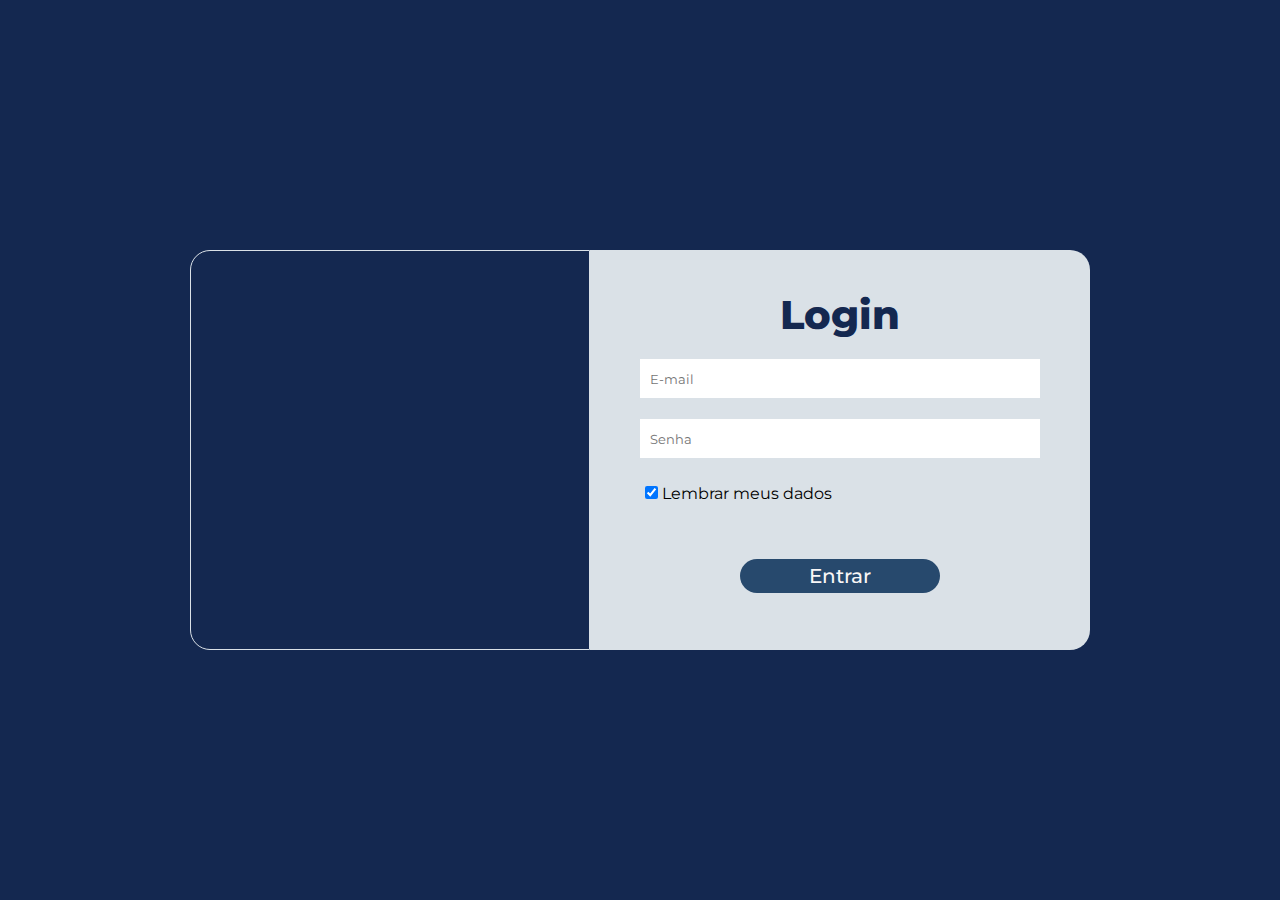
<file: index.html>
<!DOCTYPE html>
<html lang="en">
  <head>
    <meta charset="UTF-8" />
    <meta http-equiv="X-UA-Compatible" content="IE=edge" />
    <meta name="viewport" content="width=device-width, initial-scale=1.0" />
    <title>Document</title>
    <link rel="stylesheet" href="css/styles.css" />
  </head>
  <body>
    <div class="propaganda-area">
      <div class="slides">
        <div class="propaganda-icones"></div>
        <div class="propaganda-texto">
          <h2>Segurança</h2>
          <p>
            Lorem ipsum dolor sit amet consectetur, adipisicing elit. Blanditiis
            ullam, ipsa debitis repellat illum nemo, delectus fugiat, animi
            doloribus ipsam recusandae. Voluptates sequi inventore, animi dolore
            voluptatibus repudiandae dolorum consequatur?
          </p>
        </div>
      </div>
      <div class="slides">
        <div class="propaganda-icones"></div>
        <div class="propaganda-texto">
          <h2>Praticidade</h2>
          <p>
            Lorem ipsum dolor sit amet consectetur, adipisicing elit. Blanditiis
            ullam, ipsa debitis repellat illum nemo, delectus fugiat, animi
            doloribus ipsam recusandae. Voluptates sequi inventore, animi dolore
            voluptatibus repudiandae dolorum consequatur?
          </p>
        </div>
      </div>
      <div class="slides">
        <div class="propaganda-icones"></div>
        <div class="propaganda-texto">
          <h2>Agilidade</h2>
          <p>
            Lorem ipsum dolor sit amet consectetur, adipisicing elit. Blanditiis
            ullam, ipsa debitis repellat illum nemo, delectus fugiat, animi
            doloribus ipsam recusandae. Voluptates sequi inventore, animi dolore
            voluptatibus repudiandae dolorum consequatur?
          </p>
        </div>
      </div>
      <div class="slides">
        <div class="propaganda-icones"></div>
        <div class="propaganda-texto">
          <h2>Colaboração</h2>
          <p>
            Lorem ipsum dolor sit amet consectetur, adipisicing elit. Blanditiis
            ullam, ipsa debitis repellat illum nemo, delectus fugiat, animi
            doloribus ipsam recusandae. Voluptates sequi inventore, animi dolore
            voluptatibus repudiandae dolorum consequatur?
          </p>
        </div>
      </div>
    </div>
    <div class="formulario-area">
      <div class="brand">
        <h1>Login</h1>
      </div>
      <input
        autocomplete="off"
        type="email"
        name="email"
        id="email"
        placeholder="E-mail"
        required
      />
      <input
        autocomplete="off"
        type="password"
        name="password"
        id="password"
        placeholder="Senha"
        required
      />
      <div class="checkbox">
        <input type="checkbox" name="checkbox" id="checkbox" checked /> Lembrar
        meus dados
      </div>
      <input type="submit" value="Entrar" />
    </div>
  </body>
</html>
</file>
<file: css/styles.css>
@import url("https://fonts.googleapis.com/css2?family=Montserrat:ital,wght@0,100;0,200;0,300;0,400;0,500;0,600;0,700;0,800;0,900;1,100;1,200;1,300;1,400;1,500;1,600;1,700;1,800;1,900&display=swap");

* {
  border: none;
  box-sizing: border-box;
  font-family: "Montserrat", sans-serif;
  margin: 0;
  outline: none;
  padding: 0;
}

body {
  align-items: center;
  background-color: #142850;
  display: flex;
  flex-direction: row;
  height: 100vh;
  justify-content: center;
  width: 100vw;
}
h1 {
  font-weight: 800;
  font-size: 40px;
  color: #142850;
}
h2 {
}
p {
  margin: 10px 15px;
  text-align: justify;
}
/* DEFINIÇÕES DA ÁREA DA PROPAGANDA */
.propaganda-area {
  background-color: transparent;
  border: 1px solid #dae1e7;
  border-radius: 20px 0 0 20px;
  height: 400px;
  width: 400px;
  color: #ffffff;
  display: flex;
  flex-direction: column;
  position: relative;
  overflow: hidden;
}
.slides {
  position: absolute;
  opacity: 0;
  animation-name: animacao;
  animation-duration: 40s;
  animation-iteration-count: infinite;
  background-color: transparent;
  padding: 20px 10px;
  height: 400px;
  width: 400px;
}

.slides:nth-child(1) {
}
.slides:nth-child(2) {
  animation-delay: 10s;
}
.slides:nth-child(3) {
  animation-delay: 20s;
}
.slides:nth-child(4) {
  animation-delay: 30s;
}
.propaganda-icones {
  height: 30%;
  width: 100%;
}

/* DEFINIÇÕES DA ÁREA DO LOGIN */
.formulario-area {
  background-color: #dae1e7;
  border-radius: 0 20px 20px 0;
  height: 400px;
  width: 500px;
}

.brand {
  padding: 40px 0 0;
  text-align: center;
}
input[type="email"],
input[type="password"] {
  border-bottom: 1px solid #dae1e7;
  display: block;
  width: 400px;
  height: 40px;
  padding: 10px;
  margin: 20px auto 0;
}

input[type="submit"] {
  display: block;
  width: 200px;
  padding: 5px;
  margin: 50px auto 0;
  cursor: pointer;
  background-color: #27496d;
  color: #f9f7f7;
  font-size: 20px;
  border-radius: 50px;
  font-weight: 500;
}
input[type="submit"]:hover {
  background-color: transparent;
  border: 2px solid #142850;
  color: #142850;
  font-weight: 500;
  transition: 0.1s;
}
.checkbox {
  display: block;
  width: 400px;
  height: 30px;
  padding: 5px;
  margin: 20px auto 0;
}
@keyframes animacao {
  25% {
    opacity: 1;
  }
  50% {
    opacity: 0;
  }
}
</file>
